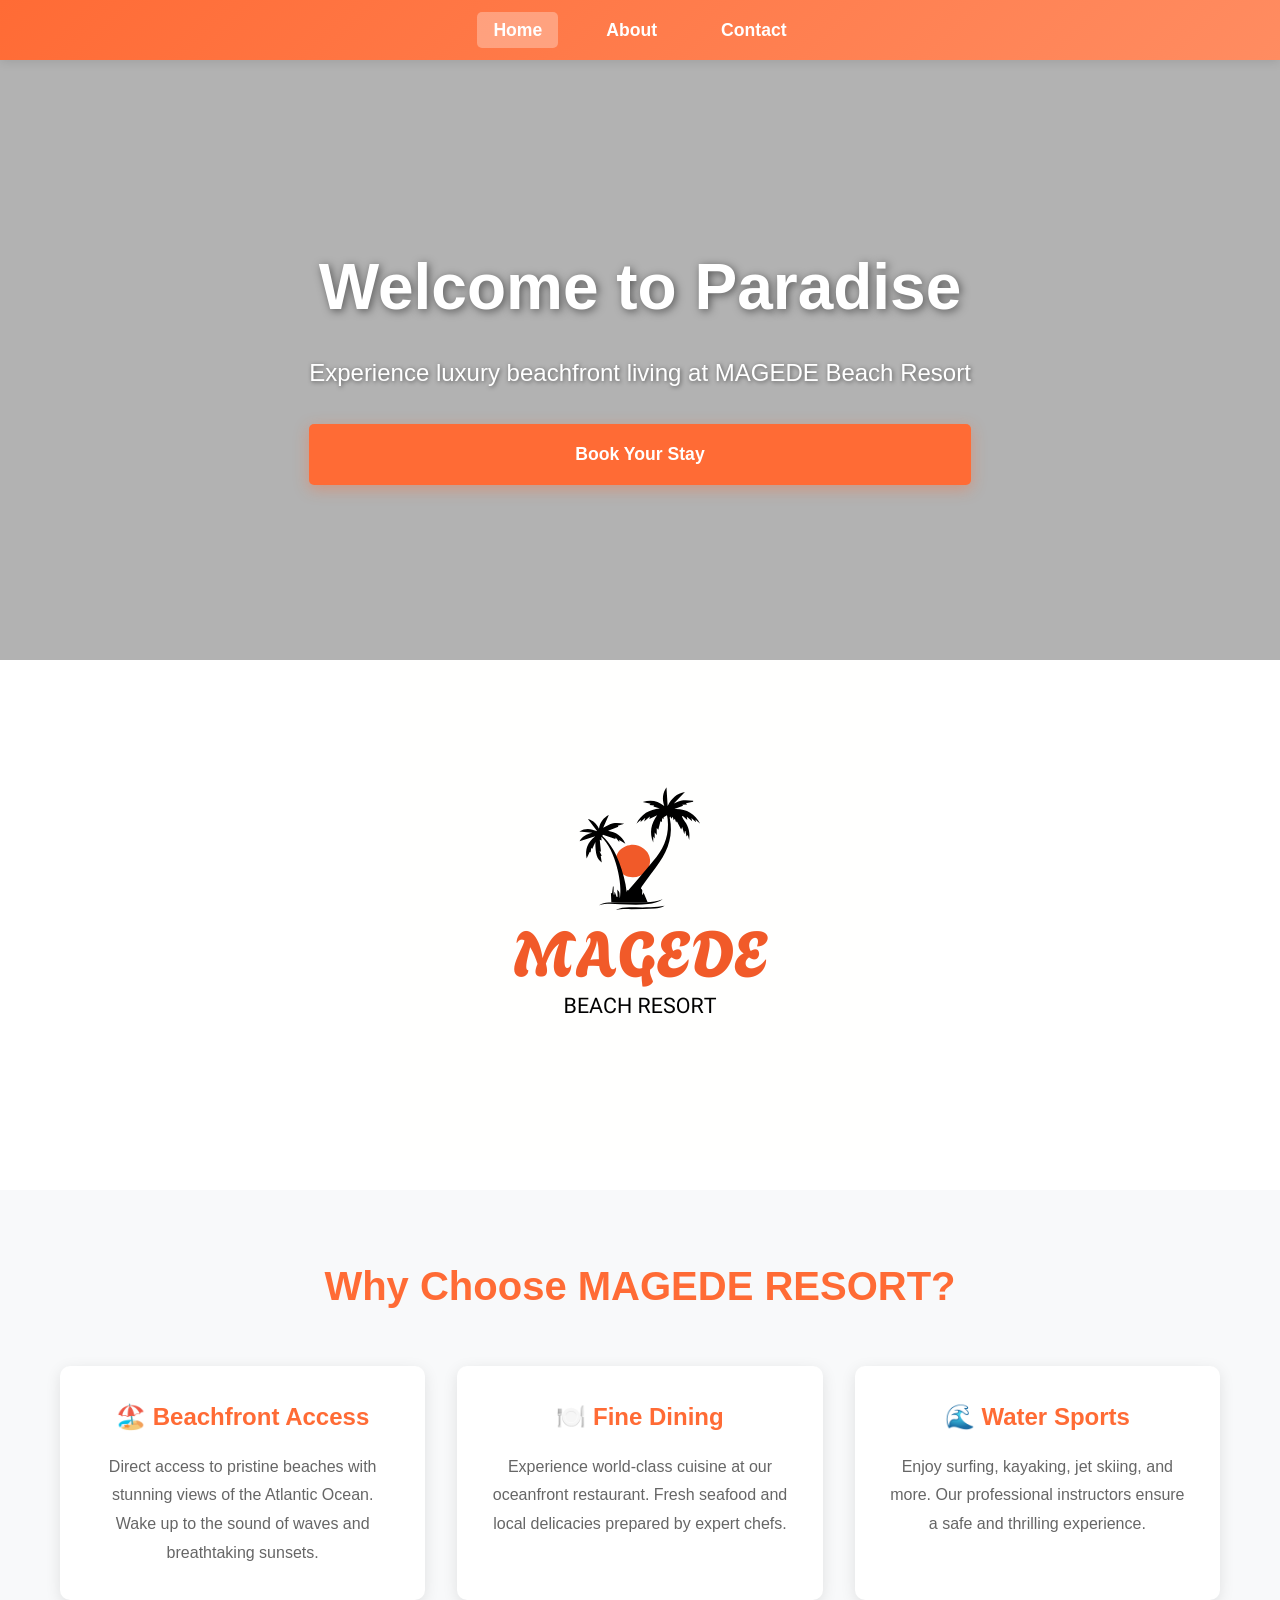
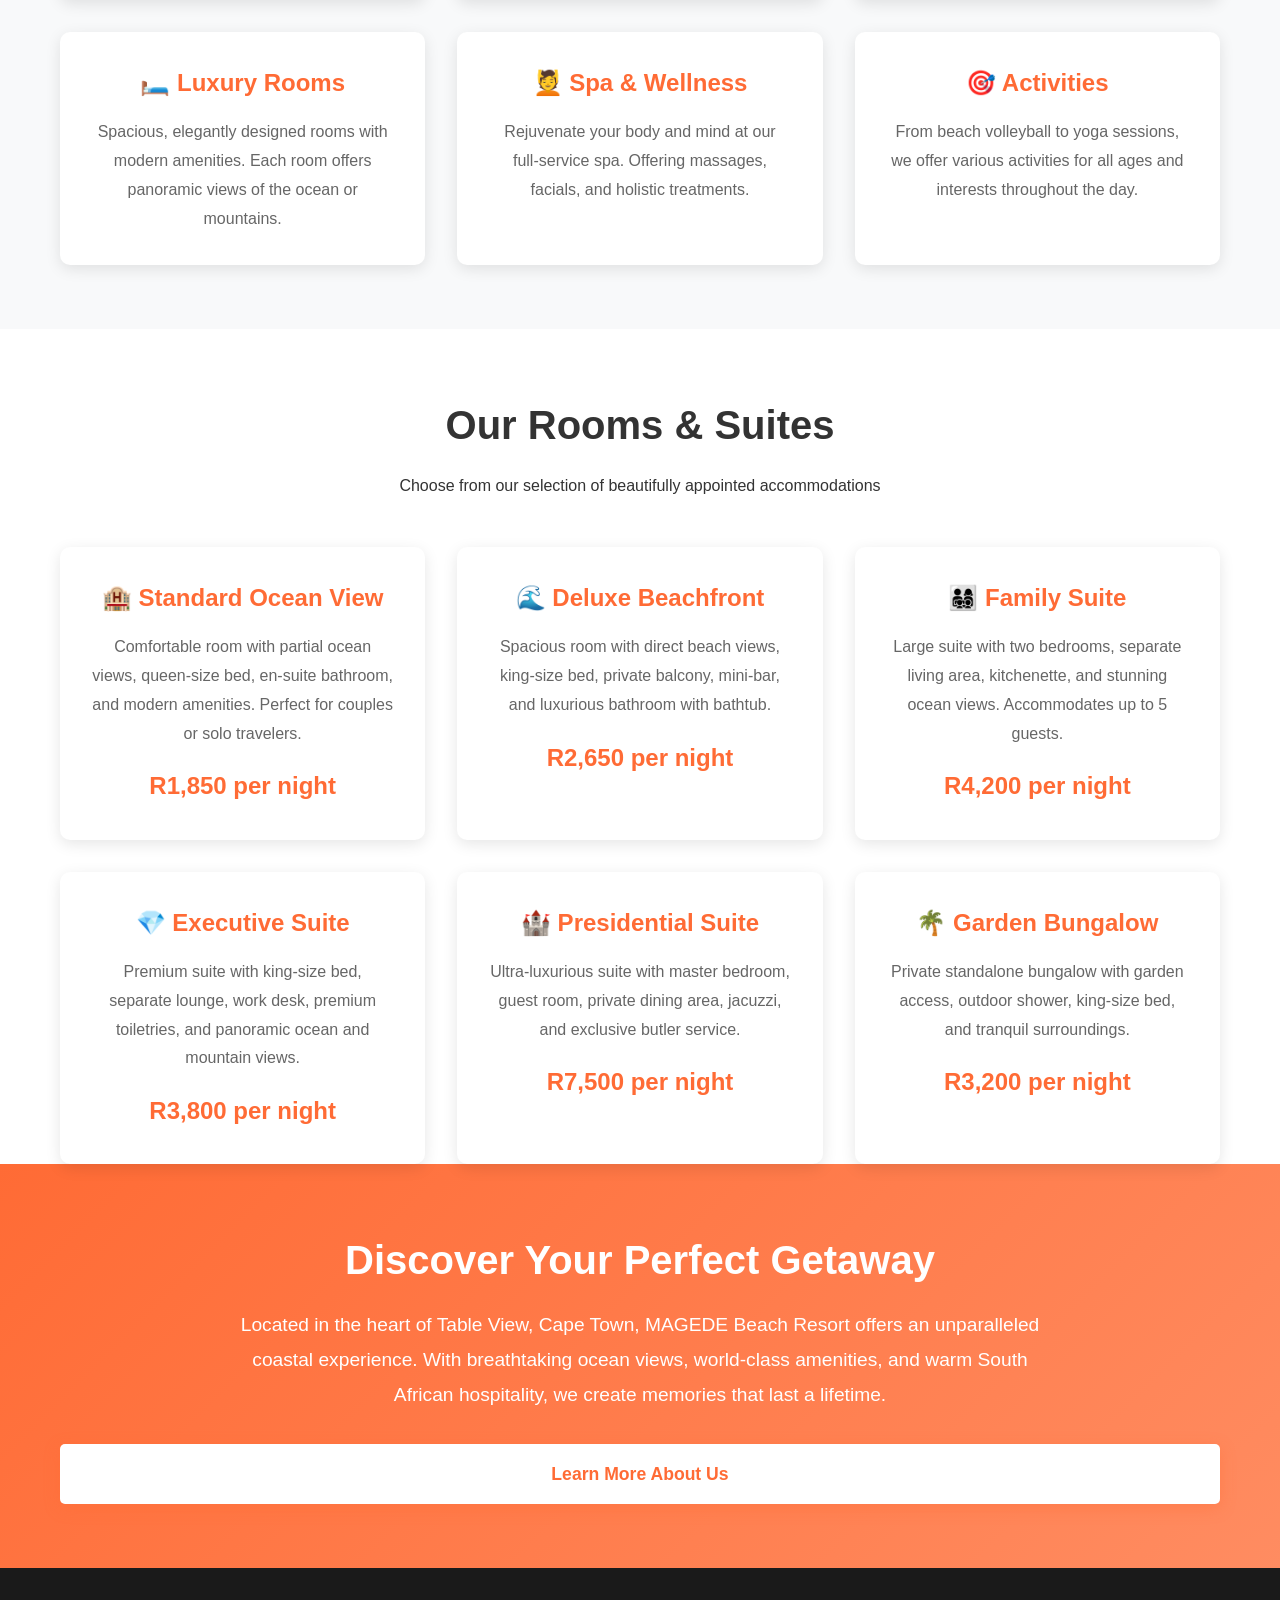
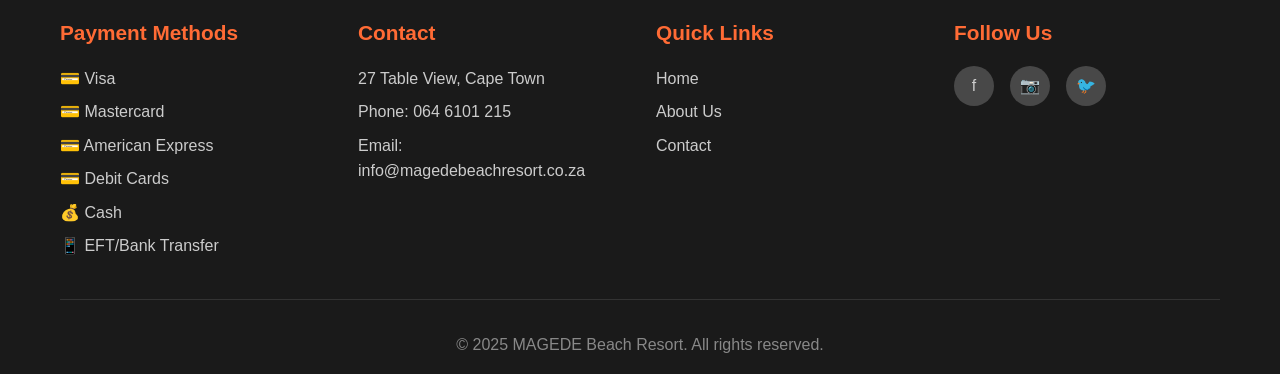
<file: Web Dev Assignment/index.html>
<!DOCTYPE html>
<html lang="en">
<head>
    <meta charset="UTF-8">
    <meta name="viewport" content="width=device-width, initial-scale=1.0">
    <title>MAGEDE Beach Resort - Home</title>
    <link rel="stylesheet" href="style.css">
</head>

<body>
    <header>
        <div class="container">
            <div class="header-content">
                <nav>
                    <ul>
                        <li><a href="index.html" class="active nav-link">Home</a></li>
                        <li><a href="web pages/about.html" class="nav-link">About</a></li>
                        <li><a href="web pages/contact.html" class="nav-link">Contact</a></li>
                    </ul>
                </nav>
            </div>
        </div>
    </header>

    <!-- HOME SECTION -->
    <section id="home" class="page">
        <section class="hero">
            <div class="hero-content">
                <h1>Welcome to Paradise</h1>
                <p>Experience luxury beachfront living at MAGEDE Beach Resort</p>
                <a href="web pages/booking.html" class="btn">Book Your Stay</a>
            </div>
        </section>

        <img src="Logo.png" alt="resort logo" class="section-logo">

        <section class="features">
            <div class="container">
                <h2>Why Choose MAGEDE RESORT?</h2>

                <div class="features-grid">
                    <div class="feature-card">
                        <h3>🏖️ Beachfront Access</h3>
                        <p>Direct access to pristine beaches with stunning views of the Atlantic Ocean. Wake up to the sound of waves and breathtaking sunsets.</p>
                    </div>

                    <div class="feature-card">
                        <h3>🍽️ Fine Dining</h3>
                        <p>Experience world-class cuisine at our oceanfront restaurant. Fresh seafood and local delicacies prepared by expert chefs.</p>
                    </div>

                    <div class="feature-card">
                        <h3>🌊 Water Sports</h3>
                        <p>Enjoy surfing, kayaking, jet skiing, and more. Our professional instructors ensure a safe and thrilling experience.</p>
                    </div>

                    <div class="feature-card">
                        <h3>🛏️ Luxury Rooms</h3>
                        <p>Spacious, elegantly designed rooms with modern amenities. Each room offers panoramic views of the ocean or mountains.</p>
                    </div>

                    <div class="feature-card">
                        <h3>💆 Spa & Wellness</h3>
                        <p>Rejuvenate your body and mind at our full-service spa. Offering massages, facials, and holistic treatments.</p>
                    </div>

                    <div class="feature-card">
                        <h3>🎯 Activities</h3>
                        <p>From beach volleyball to yoga sessions, we offer various activities for all ages and interests throughout the day.</p>
                    </div>
                </div>
            </div>
        </section>

        <section class="rooms-section" style="margin-top: 4rem;">
            <div class="container">
                <h2 style="font-size: 2.5rem; text-align: center; margin-bottom: 1rem;">Our Rooms & Suites</h2>
                <p style="text-align: center; margin-bottom: 3rem;">Choose from our selection of beautifully appointed accommodations</p>
                
                <div class="features-grid">
                    <div class="feature-card">
                        <h3>🏨 Standard Ocean View</h3>
                        <p>Comfortable room with partial ocean views, queen-size bed, en-suite bathroom, and modern amenities. Perfect for couples or solo travelers.</p>
                        <p style="font-size: 1.5rem; font-weight: bold; color: #FF6B35; margin-top: 1rem;">R1,850 per night</p>
                    </div>

                    <div class="feature-card">
                        <h3>🌊 Deluxe Beachfront</h3>
                        <p>Spacious room with direct beach views, king-size bed, private balcony, mini-bar, and luxurious bathroom with bathtub.</p>
                        <p style="font-size: 1.5rem; font-weight: bold; color: #FF6B35; margin-top: 1rem;">R2,650 per night</p>
                    </div>

                    <div class="feature-card">
                        <h3>👨‍👩‍👧‍👦 Family Suite</h3>
                        <p>Large suite with two bedrooms, separate living area, kitchenette, and stunning ocean views. Accommodates up to 5 guests.</p>
                        <p style="font-size: 1.5rem; font-weight: bold; color: #FF6B35; margin-top: 1rem;">R4,200 per night</p>
                    </div>

                    <div class="feature-card">
                        <h3>💎 Executive Suite</h3>
                        <p>Premium suite with king-size bed, separate lounge, work desk, premium toiletries, and panoramic ocean and mountain views.</p>
                        <p style="font-size: 1.5rem; font-weight: bold; color: #FF6B35; margin-top: 1rem;">R3,800 per night</p>
                    </div>

                    <div class="feature-card">
                        <h3>🏰 Presidential Suite</h3>
                        <p>Ultra-luxurious suite with master bedroom, guest room, private dining area, jacuzzi, and exclusive butler service.</p>
                        <p style="font-size: 1.5rem; font-weight: bold; color: #FF6B35; margin-top: 1rem;">R7,500 per night</p>
                    </div>

                    <div class="feature-card">
                        <h3>🌴 Garden Bungalow</h3>
                        <p>Private standalone bungalow with garden access, outdoor shower, king-size bed, and tranquil surroundings.</p>
                        <p style="font-size: 1.5rem; font-weight: bold; color: #FF6B35; margin-top: 1rem;">R3,200 per night</p>
                    </div>
                </div>
            </div>
        </section>

        <section class="about-preview">
            <div class="container">
                <h2>Discover Your Perfect Getaway</h2>
                <p>Located in the heart of Table View, Cape Town, MAGEDE Beach Resort offers an unparalleled coastal experience. With breathtaking ocean views, world-class amenities, and warm South African hospitality, we create memories that last a lifetime.</p>
                <a href="web pages/about.html" class="btn" style="background-color: white; color: #FF6B35;">Learn More About Us</a>
            </div>
        </section>
    </section>

    <footer>
        <div class="container">
            <div class="footer-content">
                <div class="footer-section">
                    <h3>Payment Methods</h3>
                    <p>💳 Visa</p>
                    <p>💳 Mastercard</p>
                    <p>💳 American Express</p>
                    <p>💳 Debit Cards</p>
                    <p>💰 Cash</p>
                    <p>📱 EFT/Bank Transfer</p>
                </div>

                <div class="footer-section">
                    <h3>Contact</h3>
                    <p>27 Table View, Cape Town</p>
                    <p>Phone: 064 6101 215</p>
                    <p>Email: info@magedebeachresort.co.za</p>
                </div>

                <div class="footer-section">
                    <h3>Quick Links</h3>
                    <a href="index.html">Home</a>
                    <a href="web pages/about.html">About Us</a>
                    <a href="web pages/contact.html">Contact</a>
                </div>

                <div class="footer-section">
                    <h3>Follow Us</h3>
                    <div class="social-links">
                        <a href="https://www.facebook.com" title="Facebook">f</a>
                        <a href="https://www.instagram.com" title="Instagram">📷</a>
                        <a href="https://www.X.com" title="X">🐦</a>
                    </div>
                </div>
            </div>

            <div class="copyright">
                <p>&copy; 2025 MAGEDE Beach Resort. All rights reserved.</p>
            </div>
        </div>
    </footer>
</body>
</html>
</file>
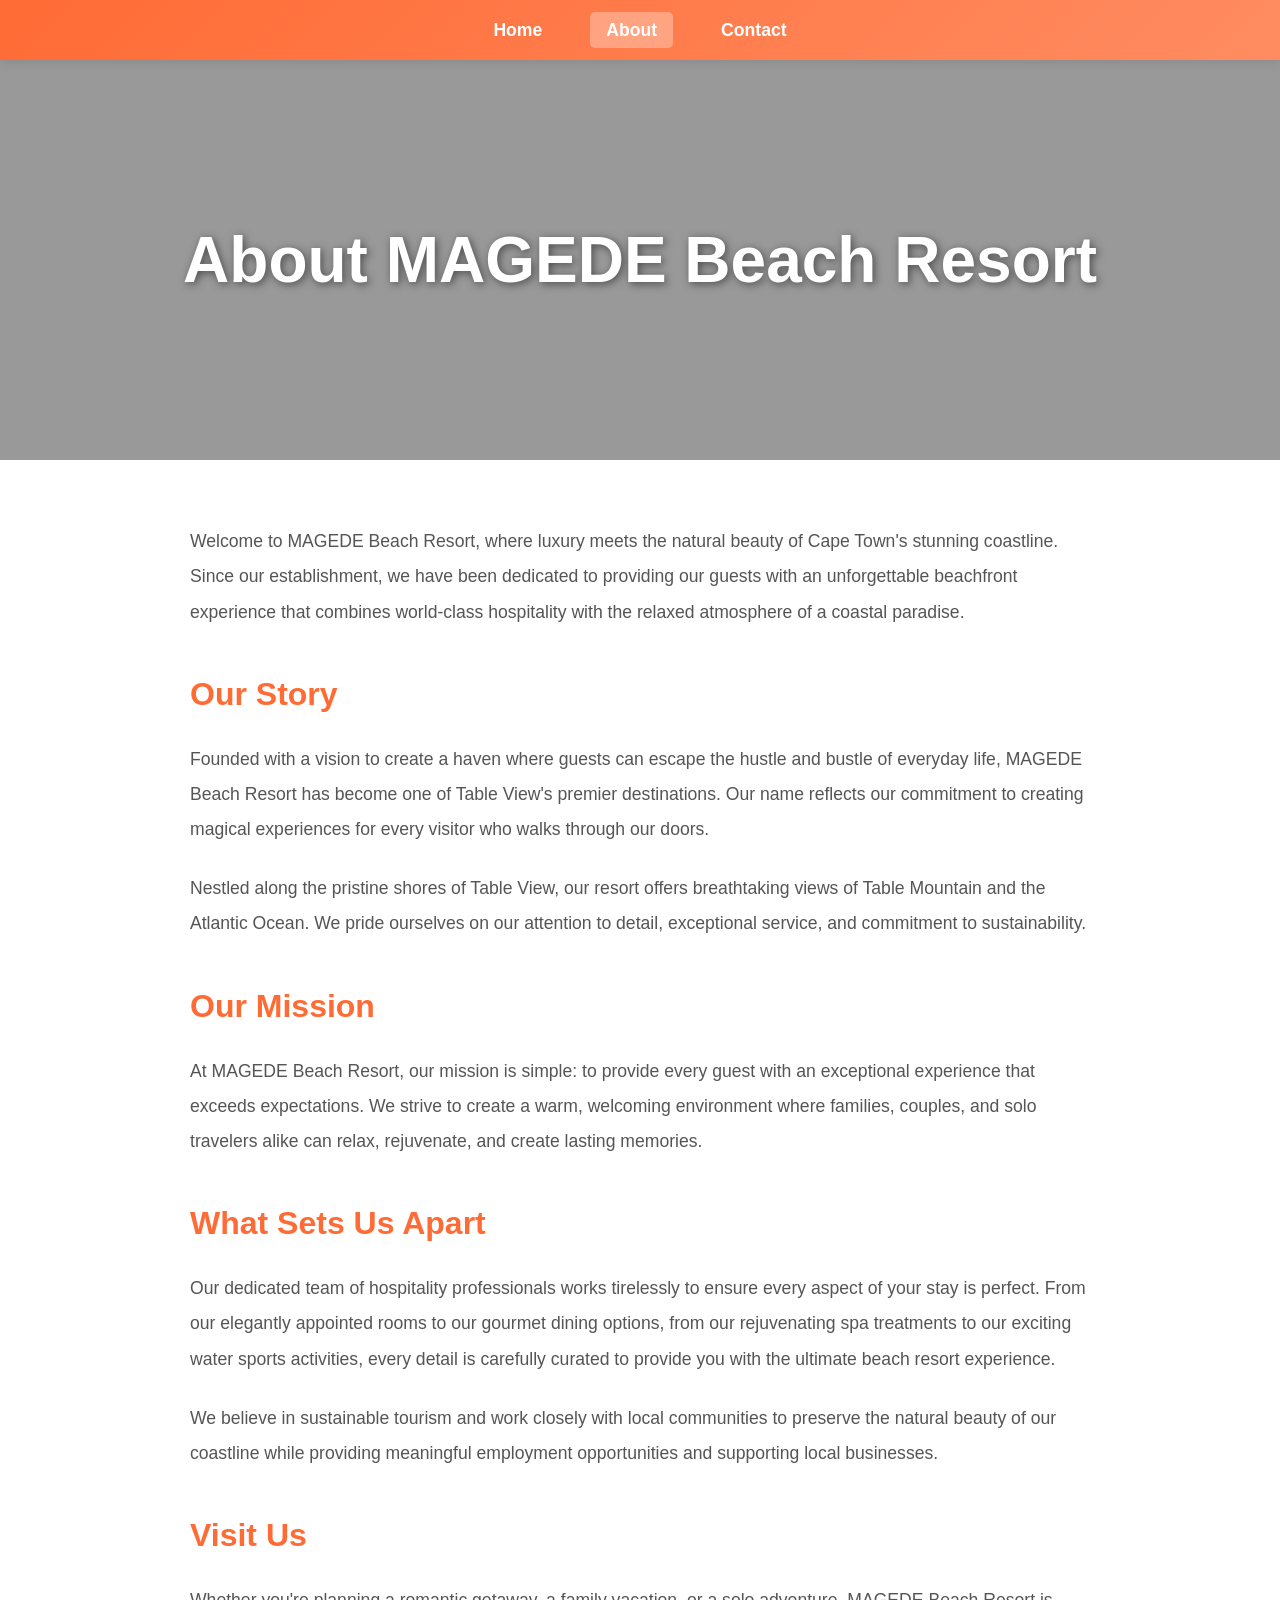
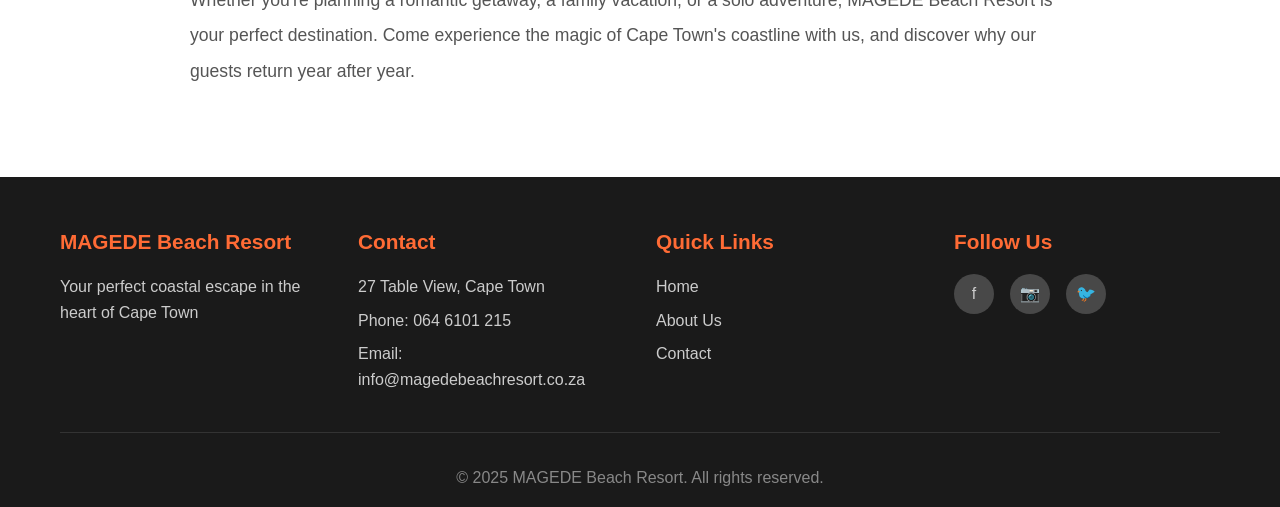
<file: Web Dev Assignment/web pages/about.html>
<!DOCTYPE html>
<html lang="en">
<head>
    <meta charset="UTF-8">
    <meta name="viewport" content="width=device-width, initial-scale=1.0">
    <title>MAGEDE Beach Resort - About</title>
    <link rel="stylesheet" href="../style.css">
</head>

<body>
    <header>
        <div class="container">
            <div class="header-content">
                <nav>
                    <ul>
                        <li><a href="../index.html" class="nav-link">Home</a></li>
                        <li><a href="about.html" class="active nav-link">About</a></li>
                        <li><a href="contact.html" class="nav-link">Contact</a></li>
                    </ul>
                </nav>
            </div>
        </div>
    </header>

    <!-- ABOUT SECTION -->
    <section id="about" class="page">
        <section class="about-header">
            <h1>About MAGEDE Beach Resort</h1>
        </section>

        <section class="about-content">
            <div class="container">
                <div class="about-text">
                    <p>Welcome to MAGEDE Beach Resort, where luxury meets the natural beauty of Cape Town's stunning coastline. Since our establishment, we have been dedicated to providing our guests with an unforgettable beachfront experience that combines world-class hospitality with the relaxed atmosphere of a coastal paradise.</p>

                    <h2>Our Story</h2>
                    <p>Founded with a vision to create a haven where guests can escape the hustle and bustle of everyday life, MAGEDE Beach Resort has become one of Table View's premier destinations. Our name reflects our commitment to creating magical experiences for every visitor who walks through our doors.</p>

                    <p>Nestled along the pristine shores of Table View, our resort offers breathtaking views of Table Mountain and the Atlantic Ocean. We pride ourselves on our attention to detail, exceptional service, and commitment to sustainability.</p>

                    <h2>Our Mission</h2>
                    <p>At MAGEDE Beach Resort, our mission is simple: to provide every guest with an exceptional experience that exceeds expectations. We strive to create a warm, welcoming environment where families, couples, and solo travelers alike can relax, rejuvenate, and create lasting memories.</p>

                    <h2>What Sets Us Apart</h2>
                    <p>Our dedicated team of hospitality professionals works tirelessly to ensure every aspect of your stay is perfect. From our elegantly appointed rooms to our gourmet dining options, from our rejuvenating spa treatments to our exciting water sports activities, every detail is carefully curated to provide you with the ultimate beach resort experience.</p>

                    <p>We believe in sustainable tourism and work closely with local communities to preserve the natural beauty of our coastline while providing meaningful employment opportunities and supporting local businesses.</p>

                    <h2>Visit Us</h2>
                    <p>Whether you're planning a romantic getaway, a family vacation, or a solo adventure, MAGEDE Beach Resort is your perfect destination. Come experience the magic of Cape Town's coastline with us, and discover why our guests return year after year.</p>
                </div>
            </div>
        </section>
    </section>

    <footer>
        <div class="container">
            <div class="footer-content">
                <div class="footer-section">
                    <h3>MAGEDE Beach Resort</h3>
                    <p>Your perfect coastal escape in the heart of Cape Town</p>
                </div>

                <div class="footer-section">
                    <h3>Contact</h3>
                    <p>27 Table View, Cape Town</p>
                    <p>Phone: 064 6101 215</p>
                    <p>Email: info@magedebeachresort.co.za</p>
                </div>

                <div class="footer-section">
                    <h3>Quick Links</h3>
                    <a href="../index.html">Home</a>
                    <a href="about.html">About Us</a>
                    <a href="contact.html">Contact</a>
                </div>

                <div class="footer-section">
                    <h3>Follow Us</h3>
                    <div class="social-links">
                        <a href="https://www.facebook.com" title="Facebook">f</a>
                        <a href="https://www.instagram.com" title="Instagram">📷</a>
                        <a href="https://www.X.com" title="X">🐦</a>
                    </div>
                </div>
            </div>

            <div class="copyright">
                <p>&copy; 2025 MAGEDE Beach Resort. All rights reserved.</p>
            </div>
        </div>
    </footer>
</body>
</html>
</file>
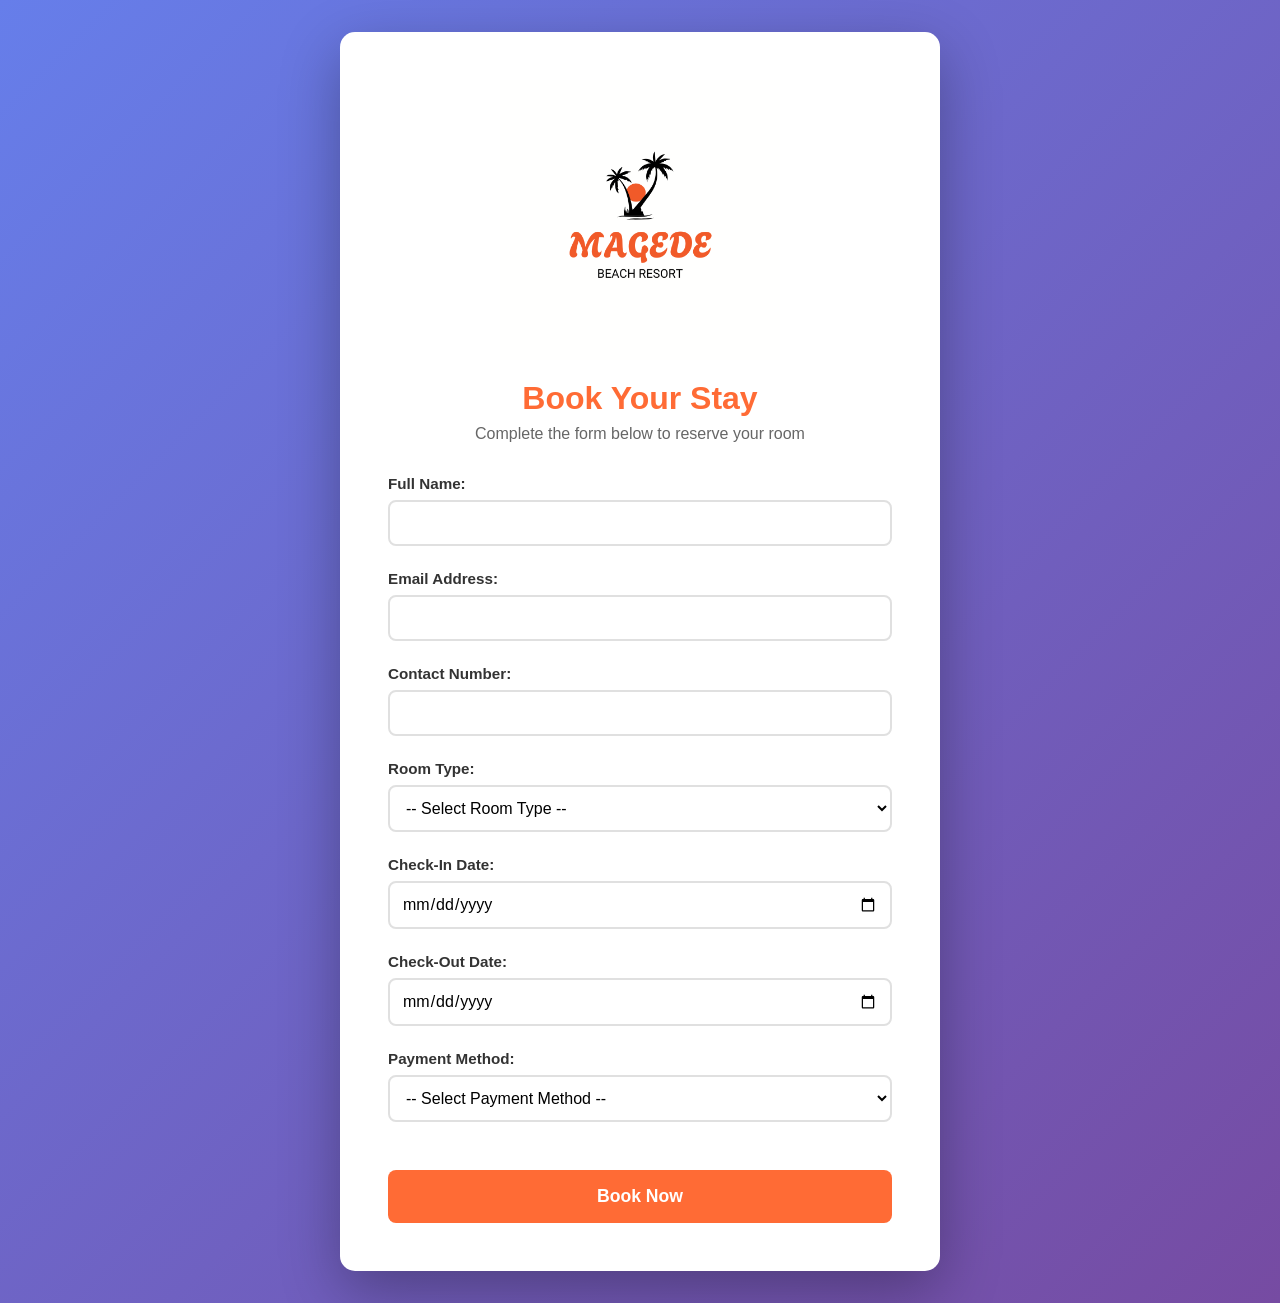
<file: Web Dev Assignment/web pages/booking.html>
<!DOCTYPE html>
<html lang="en">
<head>
    <meta charset="UTF-8">
    <meta name="viewport" content="width=device-width, initial-scale=1.0">

    <title>MAGEDE Beach Resort - Book Your Stay</title>

    <link rel="stylesheet" href="booking.css">
</head>

<body>
    <div class="booking-container">
        <div class="booking-card">
            
            <!-- Logo at top -->
            <div class="logo-section">
                <img src="../Logo.png" alt="MAGEDE Resort Logo" class="logo">
                <h1>Book Your Stay</h1>
                <p>Complete the form below to reserve your room</p>
            </div>

            <!-- Booking Form -->
            <form id="bookingForm">
                <div class="form-group">
                    <label for="fullname">Full Name: </label>
                    <input type="text" id="fullname" name="fullname" required>
                </div>

                <div class="form-group">
                    <label for="email">Email Address: </label>
                    <input type="email" id="email" name="email" required>
                </div>

                <div class="form-group">
                    <label for="contact">Contact Number: </label>
                    <input type="tel" id="contact" name="contact" required>
                </div>

                <div class="form-group">
                    <label for="room-type">Room Type: </label>

                    <select id="room-type" name="room-type" required>
                        <option value="">-- Select Room Type --</option>
                        <option value="standard">Standard Ocean View - R1,850/night</option>
                        <option value="deluxe">Deluxe Beachfront - R2,650/night</option>
                        <option value="family">Family Suite - R4,200/night</option>
                        <option value="executive">Executive Suite - R3,800/night</option>
                        <option value="presidential">Presidential Suite - R7,500/night</option>
                        <option value="bungalow">Garden Bungalow - R3,200/night</option>
                    </select>
                </div>

                <div class="form-group">
                    <label for="checkin">Check-In Date: </label>
                    <input type="date" id="checkin" name="checkin" required>
                </div>

                <div class="form-group">
                    <label for="checkout">Check-Out Date: </label>
                    <input type="date" id="checkout" name="checkout" required>
                </div>

                <div class="form-group">
                    <label for="payment-method">Payment Method: </label>

                    <select id="payment-method" name="payment-method" required>
                        <option value="">-- Select Payment Method --</option>
                        <option value="visa">Visa</option>
                        <option value="mastercard">Mastercard</option>
                        <option value="amex">American Express</option>
                        <option value="debit">Debit Card</option>
                        <option value="cash">Cash (Rands)</option>
                        <option value="eft">EFT/Bank Transfer</option>
                    </select>

                </div>

                <button type="submit" style="width: 100%; padding: 1rem; background-color: #FF6B35; color: white; border: none; border-radius: 8px; font-size: 1.1rem; font-weight: bold; cursor: pointer; margin-top: 1.5rem; transition: background-color 0.3s ease;">Book Now</button>
            </form>

        </div>
    </div>

    <div class="popup-overlay" id="bookingPopup">
        <div class="popup-content">
            <div class="popup-icon">
                <i class="fas fa-check-circle"></i>
            </div>
            <h2>Booking Confirmed!</h2>
            <p>Your reservation has been successfully submitted. You will receive a confirmation email shortly.</p>
            
            <div class="booking-details">
                <p><strong>Booking Reference:</strong> <span class="booking-ref" id="bookingRef">MG2025-</span></p>
                <p><strong>Name:</strong> <span id="popupName"></span></p>
                <p><strong>Room Type:</strong> <span id="popupRoom"></span></p>
                <p><strong>Check-in:</strong> <span id="popupCheckin"></span></p>
                <p><strong>Check-out:</strong> <span id="popupCheckout"></span></p>
            </div>
            
            <p>We look forward to welcoming you to MAGEDE Beach Resort!</p>
            <button class="popup-btn" id="closePopup">Close</button>
        </div>
    </div>

    <script>
        document.addEventListener('DOMContentLoaded', function() {
            const bookingForm = document.getElementById('bookingForm');
            const bookingPopup = document.getElementById('bookingPopup');
            const closePopup = document.getElementById('closePopup');
            const bookingRef = document.getElementById('bookingRef');
            const popupName = document.getElementById('popupName');
            const popupRoom = document.getElementById('popupRoom');
            const popupCheckin = document.getElementById('popupCheckin');
            const popupCheckout = document.getElementById('popupCheckout');

            // Generate random booking reference
            function generateBookingRef() {
                const prefix = 'MG2025-';
                const randomNum = Math.floor(1000 + Math.random() * 9000);
                return prefix + randomNum;
            }

            // Format date for display
            function formatDate(dateString) {
                const options = { year: 'numeric', month: 'long', day: 'numeric' };
                return new Date(dateString).toLocaleDateString('en-US', options);
            }

            // Get room type name without price
            function getRoomTypeName(roomValue) {
                const roomOptions = {
                    'standard': 'Standard Ocean View',
                    'deluxe': 'Deluxe Beachfront',
                    'family': 'Family Suite',
                    'executive': 'Executive Suite',
                    'presidential': 'Presidential Suite',
                    'bungalow': 'Garden Bungalow'
                };
                return roomOptions[roomValue] || roomValue;
            }

            // Form submission handler
            bookingForm.addEventListener('submit', function(e) {
                e.preventDefault();
                
                // Get form values
                const name = document.getElementById('fullname').value;
                const email = document.getElementById('email').value;
                const contact = document.getElementById('contact').value;
                const roomType = document.getElementById('room-type').value;
                const checkin = document.getElementById('checkin').value;
                const checkout = document.getElementById('checkout').value;
                const payment = document.getElementById('payment-method').value;
                
                // Basic form validation
                if (name && email && contact && roomType && checkin && checkout && payment) {
                    // Generate and display booking reference
                    const reference = generateBookingRef();
                    bookingRef.textContent = reference;
                    
                    // Populate popup with booking details
                    popupName.textContent = name;
                    popupRoom.textContent = getRoomTypeName(roomType);
                    popupCheckin.textContent = formatDate(checkin);
                    popupCheckout.textContent = formatDate(checkout);
                    
                    // Show the booking confirmation popup
                    bookingPopup.classList.add('active');
                    
                    // Reset the form
                    bookingForm.reset();
                } else {
                    alert('Please fill in all required fields.');
                }
            });
            
            // Close popup when close button is clicked
            closePopup.addEventListener('click', function() {
                bookingPopup.classList.remove('active');
            });
            
            // Close popup when clicking outside the content
            bookingPopup.addEventListener('click', function(e) {
                if (e.target === bookingPopup) {
                    bookingPopup.classList.remove('active');
                }
            });
            
            // Close popup with Escape key
            document.addEventListener('keydown', function(e) {
                if (e.key === 'Escape') {
                    bookingPopup.classList.remove('active');
                }
            });

            // Set minimum date for check-in to today
            const today = new Date().toISOString().split('T')[0];
            document.getElementById('checkin').min = today;

            // Update checkout min date when checkin changes
            document.getElementById('checkin').addEventListener('change', function() {
                document.getElementById('checkout').min = this.value;
            });
        });
    </script>

</body>
</html>
</file>
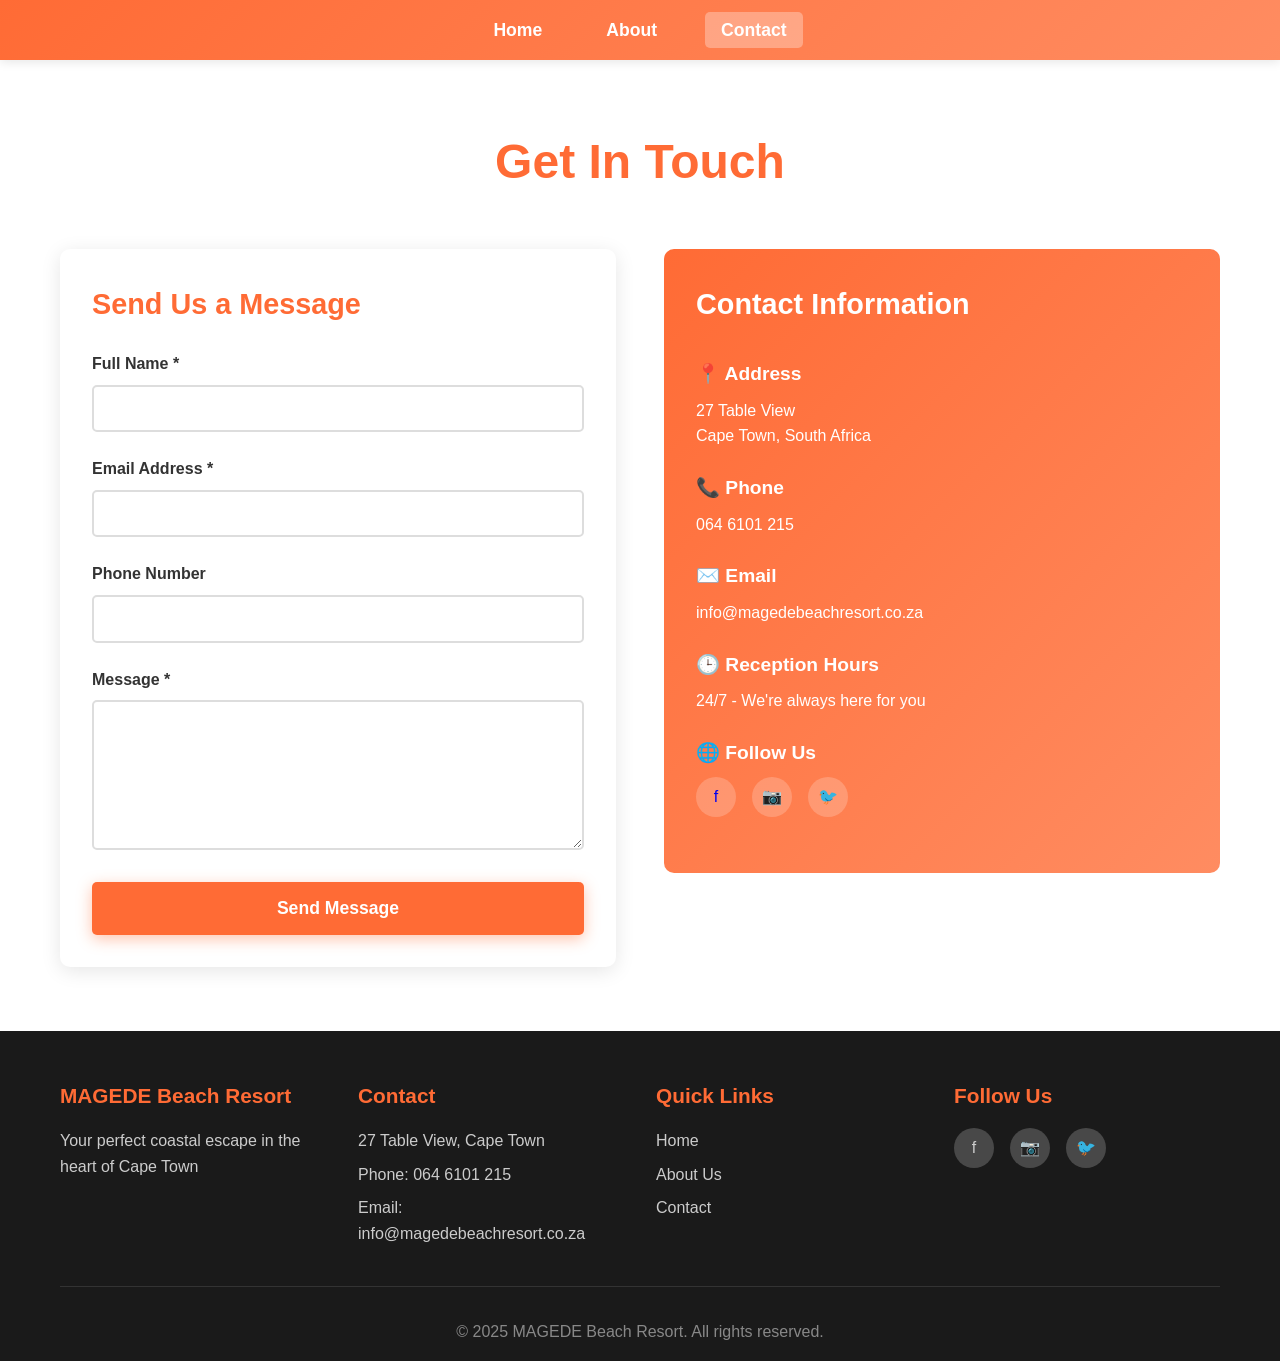
<file: Web Dev Assignment/web pages/contact.html>
<!DOCTYPE html>
<html lang="en">
    
<head>
    <meta charset="UTF-8">
    <meta name="viewport" content="width=device-width, initial-scale=1.0">
    <title>MAGEDE Beach Resort - Contact</title>
    <link rel="stylesheet" href="../style.css">
</head>

<body>
    <header>
        <div class="container">
            <div class="header-content">
                <nav>
                    <ul>
                        <li><a href="../index.html" class="nav-link">Home</a></li>
                        <li><a href="about.html" class="nav-link">About</a></li>
                        <li><a href="contact.html" class="active nav-link">Contact</a></li>
                    </ul>
                </nav>
            </div>
        </div>
    </header>

    <!-- CONTACT SECTION -->
    <section id="contact" class="page">
        <section class="contact-section">
            <div class="container">
                <h1>Get In Touch</h1>
                <div class="contact-grid">
                    <div class="contact-form">
                        <h2 style="color: #FF6B35; margin-bottom: 1.5rem;">Send Us a Message</h2>

                        <form id="contactForm" action="contact_process.php" method="POST">
                            <div class="form-group">
                                <label for="name">Full Name *</label>
                                <input type="text" id="name" name="name" required>
                            </div>

                            <div class="form-group">
                                <label for="email">Email Address *</label>
                                <input type="email" id="email" name="email" required>
                            </div>

                            <div class="form-group">
                                <label for="phone">Phone Number</label>
                                <input type="tel" id="phone" name="phone">
                            </div>

                            <div class="form-group">
                                <label for="message">Message *</label>
                                <textarea id="message" name="message" required></textarea>
                            </div>

                            <button type="submit" class="btn">Send Message</button>
                        </form>
                    </div>

                    <div class="contact-info">
                        <h2>Contact Information</h2>
                        <div class="info-item">
                            <h3>📍 Address</h3>
                            <p>27 Table View<br/>Cape Town, South Africa</p>
                        </div>

                        <div class="info-item">
                            <h3>📞 Phone</h3>
                            <p>064 6101 215</p>
                        </div>

                        <div class="info-item">
                            <h3>✉️ Email</h3>
                            <p>info@magedebeachresort.co.za</p>
                        </div>

                        <div class="info-item">
                            <h3>🕒 Reception Hours</h3>
                            <p>24/7 - We're always here for you</p>
                        </div>

                        <div class="info-item">
                            <h3>🌐 Follow Us</h3>
                            <div class="social-links">
                                <a href="https://www.facebook.com" title="Facebook">f</a>
                                <a href="https://www.instagram.com" title="Instagram">📷</a>
                                <a href="https://www.X.com" title="X">🐦</a>
                            </div>
                        </div>
                    </div>
                </div>
            </div>
        </section>
    </section>

    <div class="popup-overlay" id="thankYouPopup">
        <div class="popup-content">
            <div class="popup-icon">
                <i class="fas fa-check-circle"></i>
            </div>
            <h2>Thank You!</h2>
            <p>Your message has been sent successfully. We'll get back to you within 24 hours.</p>
            <p>We look forward to welcoming you to MAGEDE Beach Resort!</p>
            <button class="popup-btn" id="closePopup">Close</button>
        </div>
    </div>

    <footer>
        <div class="container">
            <div class="footer-content">
                <div class="footer-section">
                    <h3>MAGEDE Beach Resort</h3>
                    <p>Your perfect coastal escape in the heart of Cape Town</p>
                </div>

                <div class="footer-section">
                    <h3>Contact</h3>
                    <p>27 Table View, Cape Town</p>
                    <p>Phone: 064 6101 215</p>
                    <p>Email: info@magedebeachresort.co.za</p>
                </div>

                <div class="footer-section">
                    <h3>Quick Links</h3>
                    <a href="../index.html">Home</a>
                    <a href="about.html">About Us</a>
                    <a href="contact.html">Contact</a>
                </div>

                <div class="footer-section">
                    <h3>Follow Us</h3>
                    <div class="social-links">
                        <a href="https://www.facebook.com" title="Facebook">f</a>
                        <a href="https://www.instagramcom" title="Instagram">📷</a>
                        <a href="https://www.facebook.com" title="X">🐦</a>
                    </div>
                </div>
            </div>

            <div class="copyright">
                <p>&copy; 2025 MAGEDE Beach Resort. All rights reserved.</p>
            </div>
        </div>
    </footer>

    <script>
        document.addEventListener('DOMContentLoaded', function() {
            // Get the form and popup elements
            const contactForm = document.getElementById('contactForm');
            const thankYouPopup = document.getElementById('thankYouPopup');
            const closePopup = document.getElementById('closePopup');
            
            // Debugging: Check if elements are found
            console.log('Form element:', contactForm);
            console.log('Popup element:', thankYouPopup);
            console.log('Close button:', closePopup);
            
            // Form submission handler
            contactForm.addEventListener('submit', function(e) {
                e.preventDefault();
                console.log('Form submitted!');
                
                // Basic form validation
                const name = document.getElementById('name').value;
                const email = document.getElementById('email').value;
                const message = document.getElementById('message').value;
                
                console.log('Form values:', { name, email, message });
                

                if (name && email && message) {

                    // Send form data to PHP
                    const formData = new FormData(contactForm);
                          fetch('contact_process.php', {
                          method: 'POST',
                          body: formData
                          });

                    // Show the thank you popup
                    thankYouPopup.classList.add('active');

                    // Reset the form 
                    contactForm.reset();


                    // Show the thank you popup
                    thankYouPopup.classList.add('active');
                    console.log('Popup should be visible now');
                    
                    // Reset the form
                    contactForm.reset();



                } else {
                    alert('Please fill in all required fields.');
                }


            });
            


            // Close popup when close button is clicked
            closePopup.addEventListener('click', function() {
                thankYouPopup.classList.remove('active');
            });
            
            // Close popup when clicking outside the content
            thankYouPopup.addEventListener('click', function(e) {
                if (e.target === thankYouPopup) {
                    thankYouPopup.classList.remove('active');
                }
            });
            
            // Close popup with Escape key
            document.addEventListener('keydown', function(e) {
                if (e.key === 'Escape') {
                    thankYouPopup.classList.remove('active');
                }
            });
        });
    </script>
   
</body>
</html>
</file>
<file: Web Dev Assignment/style.css>
:root {
            --primary-color: #1a3c5a;
            --secondary-color: #c19a6b;
            --accent-color: #8b4513;
            --light-color: #f8f8f8;
            --dark-color: #333;
            --font-main: 'Segoe UI', Tahoma, Geneva, Verdana, sans-serif;
            --font-heading: 'Georgia', serif;
            --transition: all 0.3s ease;
            --shadow: 0 4px 6px rgba(0, 0, 0, 0.1);
            --border-radius: 4px;
        }
 
        * {
            margin: 0;
            padding: 0;
            box-sizing: border-box;
        }

        body {
            font-family: 'Segoe UI', Tahoma, Geneva, Verdana, sans-serif;
            line-height: 1.6;
            color: #333;
        }

        /* Header and Navigation */
        header {
            background: linear-gradient(135deg, #FF6B35 0%, #FF8C61 100%);
            padding: 1rem 0;
            box-shadow: 0 2px 10px rgba(0,0,0,0.1);
            position: sticky;
            top: 0;
            z-index: 1000;
        }

        .container {
            max-width: 1200px;
            margin: 0 auto;
            padding: 0 20px;
        }

        .header-content {
            display: flex;
            justify-content: center;
            align-items: center;
        }

        nav ul {
            list-style: none;
            display: flex;
            gap: 2rem;
        }

        nav a {
            text-decoration: none;
            color: white;
            font-weight: 600;
            font-size: 1.1rem;
            padding: 0.5rem 1rem;
            border-radius: 5px;
            transition: all 0.3s ease;
        }

        nav a:hover {
            background-color: rgba(255, 255, 255, 0.2);
            transform: translateY(-2px);
        }

        nav a.active {
            background-color: rgba(255, 255, 255, 0.3);
        }

        /* Hero Section */
        .hero {
            height: 600px;
            background: linear-gradient(rgba(0, 0, 0, 0.3), rgba(0, 0, 0, 0.3)),
                        url('https://images.unsplash.com/photo-1559827260-dc66d52bef19?w=1600') center/cover no-repeat;
            display: flex;
            align-items: center;
            justify-content: center;
            text-align: center;
            color: white;
        }

        .hero-logo {
            width: 200px;
            height: auto;
            margin-bottom: 2rem;
            animation: fadeInDown 1s ease;
            filter: drop-shadow(0 4px 8px rgba(0,0,0,0.4));
        }

         
        .section-logo {
           
            display: block;
            margin-left: auto;
            margin-right: auto;
            margin-bottom: 30px;
            max-width: 500px;   
            width: 50%;         
            height: auto;
            align-items: center;
        }

        @keyframes fadeInDown {
            from {
                opacity: 0;
                transform: translateY(-30px);
            }
            to {
                opacity: 1;
                transform: translateY(0);
            }
        }

        .hero-content h1 {
            font-size: 4rem;
            margin-bottom: 1rem;
            text-shadow: 2px 2px 8px rgba(0,0,0,0.5);
            animation: fadeInUp 1s ease;
        }

        .hero-content p {
            font-size: 1.5rem;
            margin-bottom: 2rem;
            text-shadow: 1px 1px 4px rgba(0,0,0,0.5);
            animation: fadeInUp 1s ease 0.2s both;
        }

        .btn {
            display: inline-block;
            padding: 1rem 2.5rem;
            background-color: #FF6B35;
            color: white;
            text-decoration: none;
            border-radius: 50px;
            font-weight: 600;
            font-size: 1.1rem;
            transition: all 0.3s ease;
            box-shadow: 0 4px 15px rgba(255, 107, 53, 0.4);
            animation: fadeInUp 1s ease 0.4s both;
        }

        .btn:hover {
            background-color: #FF8C61;
            transform: translateY(-3px);
            box-shadow: 0 6px 20px rgba(255, 107, 53, 0.6);
        }

        @keyframes fadeInUp {
            from {
                opacity: 0;
                transform: translateY(30px);
            }
            to {
                opacity: 1;
                transform: translateY(0);
            }
        }

        /* Secondary Content */
        .features {
            padding: 4rem 0;
            background-color: #f8f9fa;
        }

        .features h2 {
            text-align: center;
            font-size: 2.5rem;
            color: #FF6B35;
            margin-bottom: 3rem;
        }

        .features-grid {
            display: grid;
            grid-template-columns: repeat(auto-fit, minmax(300px, 1fr));
            gap: 2rem;
        }

        .feature-card {
            background: white;
            padding: 2rem;
            border-radius: 10px;
            box-shadow: 0 4px 15px rgba(0,0,0,0.1);
            text-align: center;
            transition: transform 0.3s ease;
        }

        .feature-card:hover {
            transform: translateY(-10px);
        }

        .feature-card h3 {
            color: #FF6B35;
            font-size: 1.5rem;
            margin-bottom: 1rem;
        }

        .feature-card p {
            color: #666;
            line-height: 1.8;
        }

        /* About Section Preview */
        .about-preview {
            padding: 4rem 0;
            background: linear-gradient(135deg, #FF6B35 0%, #FF8C61 100%);
            color: white;
            text-align: center;
        }

        .about-preview h2 {
            font-size: 2.5rem;
            margin-bottom: 1rem;
        }

        .about-preview p {
            font-size: 1.2rem;
            max-width: 800px;
            margin: 0 auto 2rem;
            line-height: 1.8;
        }

        /* Footer */
        footer {
            background-color: #1a1a1a;
            color: white;
            padding: 3rem 0 1rem;
        }

        .footer-content {
            display: grid;
            grid-template-columns: repeat(auto-fit, minmax(250px, 1fr));
            gap: 2rem;
            margin-bottom: 2rem;
        }

        .footer-section h3 {
            color: #FF6B35;
            margin-bottom: 1rem;
            font-size: 1.3rem;
        }

        .footer-section p,
        .footer-section a {
            color: #ccc;
            text-decoration: none;
            display: block;
            margin-bottom: 0.5rem;
        }

        .footer-section a:hover {
            color: #FF6B35;
        }

        .social-links {
            display: flex;
            gap: 1rem;
        }

        .social-links a {
            display: inline-block;
            width: 40px;
            height: 40px;
            background-color: #FF6B35;
            border-radius: 50%;
            text-align: center;
            line-height: 40px;
            transition: all 0.3s ease;
        }

        .social-links a:hover {
            background-color: #FF8C61;
            transform: scale(1.1);
        }

        .copyright {
            text-align: center;
            padding-top: 2rem;
            border-top: 1px solid #333;
            color: #888;
        }

        /* Contact Form */
        .contact-section {
            padding: 4rem 0;
        }

        .contact-section::before {
            content: '';
            position: absolute;
            top: 0;
            left: 0;
            width: 100%;
            height: 100%;
            background: rgba(255, 255, 255, 0.85);
        }

        .contact-section .container {
            position: relative;
            z-index: 1;
        }

        .contact-section h1 {
            text-align: center;
            font-size: 3rem;
            color: #FF6B35;
            margin-bottom: 3rem;
        }

        .contact-grid {
            display: grid;
            grid-template-columns: 1fr 1fr;
            gap: 3rem;
            align-items: start;
        }

        .contact-form {
            background: white;
            padding: 2rem;
            border-radius: 10px;
            box-shadow: 0 4px 20px rgba(0,0,0,0.1);
        }

        .form-group {
            margin-bottom: 1.5rem;
        }

        .form-group label {
            display: block;
            margin-bottom: 0.5rem;
            color: #333;
            font-weight: 600;
        }

        .form-group input,
        .form-group textarea {
            width: 100%;
            padding: 0.8rem;
            border: 2px solid #ddd;
            border-radius: 5px;
            font-family: inherit;
            font-size: 1rem;
            transition: border-color 0.3s ease;
        }

        .form-group input:focus,
        .form-group textarea:focus {
            outline: none;
            border-color: #FF6B35;
        }

        .form-group textarea {
            resize: vertical;
            min-height: 150px;
        }

        .contact-info {
            background: linear-gradient(135deg, #FF6B35 0%, #FF8C61 100%);
            padding: 2rem;
            border-radius: 10px;
            color: white;
        }

        .contact-info h2 {
            margin-bottom: 2rem;
        }

        .info-item {
            margin-bottom: 1.5rem;
        }

        .info-item h3 {
            font-size: 1.2rem;
            margin-bottom: 0.5rem;
            display: flex;
            align-items: center;
            gap: 0.5rem;
        }

        /* Popup Styles */
        .popup-overlay {
            position: fixed;
            top: 0;
            left: 0;
            width: 100%;
            height: 100%;
            background: rgba(0, 0, 0, 0.7);
            display: flex;
            justify-content: center;
            align-items: center;
            z-index: 1000;
            opacity: 0;
            visibility: hidden;
            transition: all 0.3s ease;
        }

        .thank-you-popup {
            background-color: white;
            border-radius: 10px;
            padding: 40px;
            max-width: 500px;
            width: 90%;
            text-align: center;
            box-shadow: 0 10px 30px rgba(0, 0, 0, 0.3);
            transform: translateY(20px);
            transition: all 0.4s ease;
        }

        .popup-overlay.active .thank-you-popup {
            transform: translateY(0);
        }

        .thank-you-icon {
            font-size: 60px;
            color: var(--secondary-color);
            margin-bottom: 20px;
        }

        .thank-you-popup h2 {
            font-family: var(--font-heading);
            color: var(--primary-color);
            margin-bottom: 15px;
        }

        .thank-you-popup p {
            margin-bottom: 25px;
            color: #666;
        }

        .close-popup {
            background-color: var(--primary-color);
            color: white;
            border: none;
            padding: 10px 25px;
            border-radius: var(--border-radius);
            cursor: pointer;
            font-weight: 600;
            transition: var(--transition);
        }

        .close-popup:hover {
            background-color: var(--secondary-color);
        }

        .popup-overlay.active {
            opacity: 1;
            visibility: visible;
        }

        .popup-content {
            background: white;
            padding: 3rem;
            border-radius: 10px;
            text-align: center;
            max-width: 500px;
            width: 90%;
            box-shadow: 0 10px 30px rgba(0, 0, 0, 0.2);
            transform: translateY(20px);
            transition: transform 0.4s ease;
        }

        .popup-overlay.active .popup-content {
            transform: translateY(0);
        }

        .popup-icon {
            font-size: 4rem;
            color: #4CAF50;
            margin-bottom: 1.5rem;
        }

        .popup-content h2 {
            color: #1a2a6c;
            margin-bottom: 1rem;
            font-size: 2rem;
        }

        .popup-content p {
            margin-bottom: 1.5rem;
            color: #555;
            font-size: 1.1rem;
        }

        .popup-btn {
            background: #FF6B35;
            color: white;
            border: none;
            padding: 0.75rem 1.5rem;
            font-size: 1rem;
            border-radius: 4px;
            cursor: pointer;
            transition: background 0.3s ease;
            font-weight: 600;
        }

        .popup-btn:hover {
            background: #e55a2b;
        }

        /* Responsive Design */
        @media (max-width: 992px) {
            .contact-grid {
                grid-template-columns: 1fr;
            }
        }

        @media (max-width: 768px) {
            nav ul {
                flex-direction: column;
                gap: 0.5rem;
            }

            .contact-grid {
                grid-template-columns: 1fr;
            }
        }

        /* About Page */
        .about-header {
            background: linear-gradient(rgba(0, 0, 0, 0.4), rgba(0, 0, 0, 0.4)),
                        url('https://images.unsplash.com/photo-1582719478250-c89cae4dc85b?w=1600') center/cover no-repeat;
            height: 400px;
            display: flex;
            align-items: center;
            justify-content: center;
            color: white;
        }

        .about-header h1 {
            font-size: 4rem;
            text-shadow: 2px 2px 8px rgba(0,0,0,0.5);
        }

        .about-content {
            padding: 4rem 0;
        }

        .about-text {
            max-width: 900px;
            margin: 0 auto;
            font-size: 1.1rem;
            line-height: 2;
            color: #555;
        }

        .about-text h2 {
            color: #FF6B35;
            font-size: 2rem;
            margin: 2rem 0 1rem;
        }

        .about-text p {
            margin-bottom: 1.5rem;
        }

        
        section {
            scroll-margin-top: 86px; 
        }

        @media (max-width: 768px) {
            nav ul {
                flex-direction: column;
                gap: 0.5rem;
            }

            .hero-content h1 {
                font-size: 2.5rem;
            }

            .contact-grid {
                grid-template-columns: 1fr;
            }

            .about-header h1 {
                font-size: 2.5rem;
            }
        }




* {
            margin: 0;
            padding: 0;
            box-sizing: border-box;
        }

        body {
            font-family: 'Segoe UI', Tahoma, Geneva, Verdana, sans-serif;
            line-height: 1.6;
            color: #333;
        }

        /* Header and Navigation */
        header {
            background: linear-gradient(135deg, #FF6B35 0%, #FF8C61 100%);
            padding: 1rem 0;
            box-shadow: 0 2px 10px rgba(0,0,0,0.1);
            position: sticky;
            top: 0;
            z-index: 1000;
        }

        .container {
            max-width: 1200px;
            margin: 0 auto;
            padding: 0 20px;
        }

        .header-content {
            display: flex;
            justify-content: center;
            align-items: center;
        }

        nav ul {
            list-style: none;
            display: flex;
            gap: 2rem;
        }

        nav a {
            text-decoration: none;
            color: white;
            font-weight: 600;
            font-size: 1.1rem;
            padding: 0.5rem 1rem;
            border-radius: 5px;
            transition: all 0.3s ease;
        }

        nav a:hover {
            background-color: rgba(255, 255, 255, 0.2);
            transform: translateY(-2px);
        }

        nav a.active {
            background-color: rgba(255, 255, 255, 0.3);
        }

        /* Contact Section */
        .contact-section {
            padding: 4rem 0;
            background: url('https://images.unsplash.com/photo-1507525428034-b723cf961d3e?ixlib=rb-4.0.3&ixid=M3wxMjA3fDB8MHxwaG90by1wYWdlfHx8fGVufDB8fHx8fA%3D%3D&auto=format&fit=crop&w=1200&q=80') no-repeat center center;
            background-size: cover;
            position: relative;
        }

        .contact-section::before {
            content: '';
            position: absolute;
            top: 0;
            left: 0;
            width: 100%;
            height: 100%;
            background: rgba(255, 255, 255, 0.85);
        }

        .contact-section .container {
            position: relative;
            z-index: 1;
        }

        .contact-section h1 {
            text-align: center;
            font-size: 3rem;
            color: #FF6B35;
            margin-bottom: 3rem;
        }

        .contact-grid {
            display: grid;
            grid-template-columns: 1fr 1fr;
            gap: 3rem;
            align-items: start;
        }

        .contact-form {
            background: white;
            padding: 2rem;
            border-radius: 10px;
            box-shadow: 0 4px 20px rgba(0,0,0,0.1);
        }

        .contact-form h2 {
            color: #FF6B35;
            margin-bottom: 1.5rem;
            font-size: 1.8rem;
        }

        .form-group {
            margin-bottom: 1.5rem;
        }

        .form-group label {
            display: block;
            margin-bottom: 0.5rem;
            color: #333;
            font-weight: 600;
        }

        .form-group input,
        .form-group textarea {
            width: 100%;
            padding: 0.8rem;
            border: 2px solid #ddd;
            border-radius: 5px;
            font-family: inherit;
            font-size: 1rem;
            transition: border-color 0.3s ease;
        }

        .form-group input:focus,
        .form-group textarea:focus {
            outline: none;
            border-color: #FF6B35;
        }

        .form-group textarea {
            resize: vertical;
            min-height: 150px;
        }

        .btn {
            display: inline-block;
            padding: 1rem 2.5rem;
            background-color: #FF6B35;
            color: white;
            text-decoration: none;
            border: none;
            border-radius: 5px;
            font-weight: 600;
            font-size: 1.1rem;
            cursor: pointer;
            transition: all 0.3s ease;
            box-shadow: 0 4px 15px rgba(255, 107, 53, 0.4);
            width: 100%;
        }

        .btn:hover {
            background-color: #FF8C61;
            transform: translateY(-3px);
            box-shadow: 0 6px 20px rgba(255, 107, 53, 0.6);
        }

        .contact-info {
            background: linear-gradient(135deg, #FF6B35 0%, #FF8C61 100%);
            padding: 2rem;
            border-radius: 10px;
            color: white;
        }

        .contact-info h2 {
            margin-bottom: 2rem;
            font-size: 1.8rem;
        }

        .info-item {
            margin-bottom: 1.5rem;
        }

        .info-item h3 {
            font-size: 1.2rem;
            margin-bottom: 0.5rem;
            display: flex;
            align-items: center;
            gap: 0.5rem;
        }

        .social-links {
            display: flex;
            gap: 1rem;
        }

        .social-links a {
            display: inline-flex;
            align-items: center;
            justify-content: center;
            width: 40px;
            height: 40px;
            background-color: rgba(255, 255, 255, 0.2);
            border-radius: 50%;
            text-decoration: none;
            transition: all 0.3s ease;
        }

        .social-links a:hover {
            background-color: rgba(255, 255, 255, 0.3);
            transform: scale(1.1);
        }

        /* Footer */
        footer {
            background-color: #1a1a1a;
            color: white;
            padding: 3rem 0 1rem;
        }

        .footer-content {
            display: grid;
            grid-template-columns: repeat(auto-fit, minmax(250px, 1fr));
            gap: 2rem;
            margin-bottom: 2rem;
        }

        .footer-section h3 {
            color: #FF6B35;
            margin-bottom: 1rem;
            font-size: 1.3rem;
        }

        .footer-section p,
        .footer-section a {
            color: #ccc;
            text-decoration: none;
            display: block;
            margin-bottom: 0.5rem;
        }

        .footer-section a:hover {
            color: #FF6B35;
        }

        .copyright {
            text-align: center;
            padding-top: 2rem;
            border-top: 1px solid #333;
            color: #888;
        }

        /* Popup Styles */
        .popup-overlay {
            position: fixed;
            top: 0;
            left: 0;
            width: 100%;
            height: 100%;
            background: rgba(0, 0, 0, 0.7);
            display: flex;
            justify-content: center;
            align-items: center;
            z-index: 1000;
            opacity: 0;
            visibility: hidden;
            transition: all 0.3s ease;
        }

        .popup-overlay.active {
            opacity: 1;
            visibility: visible;
        }

        .popup-content {
            background: white;
            padding: 3rem;
            border-radius: 10px;
            text-align: center;
            max-width: 500px;
            width: 90%;
            box-shadow: 0 10px 30px rgba(0, 0, 0, 0.2);
            transform: translateY(20px);
            transition: transform 0.4s ease;
        }

        .popup-overlay.active .popup-content {
            transform: translateY(0);
        }

        .popup-icon {
            font-size: 4rem;
            color: #4CAF50;
            margin-bottom: 1.5rem;
        }

        .popup-content h2 {
            color: #1a2a6c;
            margin-bottom: 1rem;
            font-size: 2rem;
        }

        .popup-content p {
            margin-bottom: 1.5rem;
            color: #555;
            font-size: 1.1rem;
        }

        .popup-btn {
            background: #FF6B35;
            color: white;
            border: none;
            padding: 0.75rem 1.5rem;
            font-size: 1rem;
            border-radius: 4px;
            cursor: pointer;
            transition: background 0.3s ease;
            font-weight: 600;
        }

        .popup-btn:hover {
            background: #e55a2b;
        }

        /* Responsive Design */
        @media (max-width: 992px) {
            .contact-grid {
                grid-template-columns: 1fr;
            }
        }

        @media (max-width: 768px) {
            nav ul {
                flex-direction: column;
                gap: 0.5rem;
            }

            .contact-grid {
                grid-template-columns: 1fr;
            }
        }
</file>
<file: Web Dev Assignment/web pages/booking.css>
/*Bookinf*/
* {
    margin: 0;
    padding: 0;
    box-sizing: border-box;
}

body {
    font-family: 'Segoe UI', Tahoma, Geneva, Verdana, sans-serif;
    background: linear-gradient(135deg, #667eea 0%, #764ba2 100%);
    min-height: 100vh;
    display: flex;
    justify-content: center;
    align-items: center;
    padding: 2rem;
}

.booking-container {
    width: 100%;
    max-width: 600px;
    display: flex;
    justify-content: center;
    align-items: center;
}

.booking-card {
    background: white;
    padding: 3rem;
    border-radius: 15px;
    box-shadow: 0 20px 60px rgba(0, 0, 0, 0.3);
    width: 100%;
}

.logo-section {
    text-align: center;
    margin-bottom: 2rem;
}

.logo {
    max-width: 280px;
    height: auto;
    margin-bottom: 1rem;
}

.logo-section h1 {
    color: #FF6B35;
    font-size: 2rem;
    margin-bottom: 0.5rem;
}

.logo-section p {
    color: #666;
    font-size: 1rem;
}

.form-group {
    margin-bottom: 1.5rem;
}

.form-group label {
    display: block;
    margin-bottom: 0.5rem;
    color: #333;
    font-weight: 600;
    font-size: 0.95rem;
}

.form-group input,
.form-group select,
.form-group textarea {
    width: 100%;
    padding: 0.75rem;
    border: 2px solid #e0e0e0;
    border-radius: 8px;
    font-size: 1rem;
    font-family: inherit;
    transition: border-color 0.3s ease;
}

.form-group input:focus,
.form-group select:focus,
.form-group textarea:focus {
    outline: none;
    border-color: #FF6B35;
}

.form-group select {
    cursor: pointer;
    background-color: white;
}

.btn-book {
            width: 100%;
            padding: 1rem;
            background-color: #FF6B35;
            color: white;
            border: none;
            border-radius: 8px;
            font-size: 1.1rem;
            font-weight: bold;
            cursor: pointer;
            margin-top: 1.5rem;
            transition: background-color 0.3s ease;
        }

        .btn-book:hover {
            background-color: #e55a2b;
        }

 .popup-overlay {
            position: fixed;
            top: 0;
            left: 0;
            width: 100%;
            height: 100%;
            background: rgba(0, 0, 0, 0.7);
            display: flex;
            justify-content: center;
            align-items: center;
            z-index: 1000;
            opacity: 0;
            visibility: hidden;
            transition: all 0.3s ease;
        }

        .popup-overlay.active {
            opacity: 1;
            visibility: visible;
        }

        .popup-content {
            background: white;
            padding: 3rem;
            border-radius: 15px;
            text-align: center;
            max-width: 500px;
            width: 90%;
            box-shadow: 0 20px 60px rgba(0, 0, 0, 0.3);
            transform: translateY(20px);
            transition: transform 0.4s ease;
        }

        .popup-overlay.active .popup-content {
            transform: translateY(0);
        }

        .popup-icon {
            font-size: 4rem;
            color: #4CAF50;
            margin-bottom: 1.5rem;
        }

        .popup-content h2 {
            color: #FF6B35;
            margin-bottom: 1rem;
            font-size: 2rem;
        }

        .popup-content p {
            margin-bottom: 1.5rem;
            color: #555;
            font-size: 1.1rem;
            line-height: 1.6;
        }

        .booking-details {
            background: #f8f9fa;
            padding: 1.5rem;
            border-radius: 8px;
            margin: 1.5rem 0;
            text-align: left;
        }

        .booking-details p {
            margin-bottom: 0.5rem;
            font-size: 1rem;
        }

        .booking-ref {
            font-weight: bold;
            color: #FF6B35;
            font-size: 1.2rem;
        }

        .popup-btn {
            background: #FF6B35;
            color: white;
            border: none;
            padding: 0.75rem 2rem;
            font-size: 1rem;
            border-radius: 8px;
            cursor: pointer;
            transition: background 0.3s ease;
            font-weight: 600;
        }

        .popup-btn:hover {
            background: #e55a2b;
        }

/* Responsive Design */
@media (max-width: 768px) {
    body {
        padding: 1rem;
    }

    .booking-card {
        padding: 2rem;
    }

    .logo {
        max-width: 150px;
    }

    .logo-section h1 {
        font-size: 1.5rem;
    }

    .popup-content {
                padding: 2rem;
            }
}
</file>
